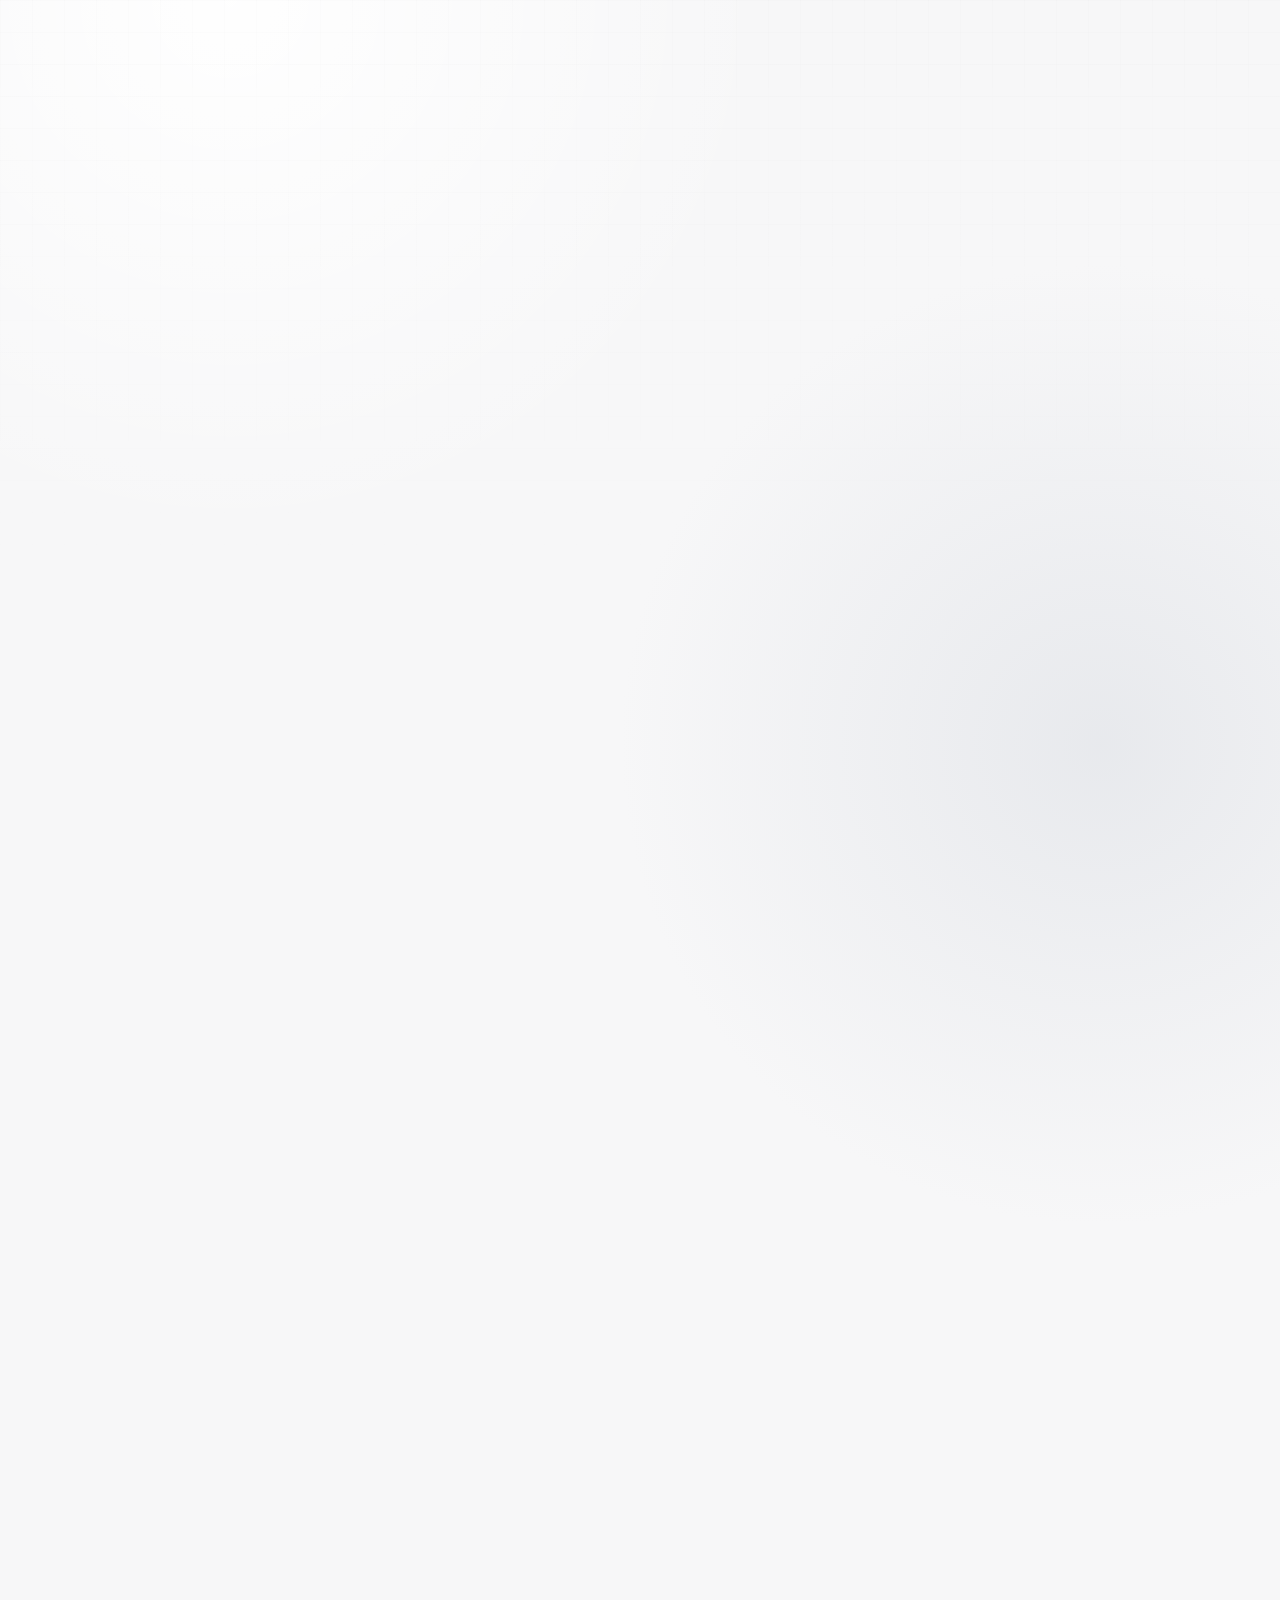
<file: index.html>
<!DOCTYPE html>
<html lang="ru">

<head>
  <meta charset="UTF-8" />
  <meta name="viewport" content="width=device-width, initial-scale=1.0" />
  <meta name="description"
    content="Портфолио Ахрора, Junior Frontend Developer из Ташкента. HTML, CSS, JavaScript, React и адаптивная верстка." />
  <meta name="keywords"
    content="Frontend Developer, Junior Frontend, портфолио, Ахрор, React, JavaScript, HTML, CSS, Tailwind CSS, Bootstrap, Ташкент" />
  <meta name="author" content="Ахрор" />
  <meta property="og:title" content="Ахрор - Frontend Developer" />
  <meta property="og:description"
    content="Создаю современные адаптивные сайты с использованием HTML, CSS, JavaScript и React." />
  <meta property="og:type" content="website" />
  <title>Ахрор - Frontend Developer</title>
  <link rel="icon" type="image/svg+xml" href="./favicon.png" />
  <link rel="shortcut icon" href="./favicon.png" />
  <link rel="apple-touch-icon" href="./favicon.png" />
  <link rel="preconnect" href="https://fonts.googleapis.com" />
  <link rel="preconnect" href="https://fonts.gstatic.com" crossorigin />
  <link
    href="https://fonts.googleapis.com/css2?family=Inter:wght@400;500;600;700;800&family=Manrope:wght@500;600;700;800&display=swap"
    rel="stylesheet" />
  <script>
    const storedTheme = localStorage.getItem("theme");
    if (storedTheme) document.documentElement.dataset.theme = storedTheme;
  </script>
  <link rel="stylesheet" href="styles.css" />
  <link rel="stylesheet" href="https://cdn.jsdelivr.net/npm/bootstrap-icons@1.11.3/font/bootstrap-icons.min.css">
</head>

<body class="is-loading">
  <div class="preloader" data-preloader aria-live="polite" aria-label="Загрузка сайта">
    <div class="preloader-card">
      <div class="preloader-logo" aria-hidden="true">
        <svg viewBox="0 0 48 48" focusable="false">
          <path d="M8 38 21 10h6l13 28h-7l-2.6-6H17.6L15 38H8Z" />
          <path d="M20.2 26h7.6L24 17.1 20.2 26Z" />
          <path
            d="M31 14h5.5c5.2 0 8 2.6 8 6.7 0 2.7-1.3 4.8-3.8 5.9L45 38h-6.8l-3.4-9.4H31V14Zm5.2 9.4c1.7 0 2.6-.9 2.6-2.4 0-1.6-.9-2.4-2.6-2.4H36v4.8h.2Z" />
        </svg>
      </div>
      <div class="preloader-copy">
        <strong>AHROR</strong>
        <span>Frontend Developer</span>
      </div>
      <div class="preloader-progress" aria-hidden="true">
        <span data-progress-fill></span>
      </div>
      <p class="preloader-percent" data-progress-text>0%</p>
      <div class="preloader-status">Loading Assets…</div>
    </div>
  </div>
  <header class="site-header" data-header>
    <a class="logo" href="#top" aria-label="Ахрор — на главную">
      <span class="logo-mark" aria-hidden="true">
        <svg viewBox="0 0 48 48" focusable="false">
          <path d="M8 38 21 10h6l13 28h-7l-2.6-6H17.6L15 38H8Z" />
          <path d="M20.2 26h7.6L24 17.1 20.2 26Z" />
          <path
            d="M31 14h5.5c5.2 0 8 2.6 8 6.7 0 2.7-1.3 4.8-3.8 5.9L45 38h-6.8l-3.4-9.4H31V14Zm5.2 9.4c1.7 0 2.6-.9 2.6-2.4 0-1.6-.9-2.4-2.6-2.4H36v4.8h.2Z" />
        </svg>
      </span>
      <span class="logo-text">AHROR</span>
    </a>
    <nav class="nav" aria-label="Основная навигация" data-nav>
      <a href="#about">Обо мне</a>
      <a href="#skills">Навыки</a>
      <a href="#projects">Проекты</a>
      <a href="#contacts">Контакты</a>
    </nav>
    <div class="header-actions">
      <button class="theme-toggle" type="button" data-theme-toggle aria-label="Включить тёмную тему"
        aria-pressed="false">
        <span class="theme-track" aria-hidden="true">
          <svg class="theme-icon icon-sun" viewBox="0 0 24 24" focusable="false">
            <circle cx="12" cy="12" r="4"></circle>
            <path
              d="M12 3v2.5M12 18.5V21M5.64 5.64l1.77 1.77M16.59 16.59l1.77 1.77M3 12h2.5M18.5 12H21M5.64 18.36l1.77-1.77M16.59 7.41l1.77-1.77">
            </path>
          </svg>
          <svg class="theme-icon icon-moon" viewBox="0 0 24 24" focusable="false">
            <path d="M21 12.8A8.5 8.5 0 1 1 11.2 3a6.6 6.6 0 0 0 9.8 9.8Z"></path>
          </svg>
          <span class="theme-thumb"></span>
        </span>
      </button>
      <button class="menu-toggle" type="button" data-menu-toggle aria-label="Открыть меню">
        <span></span>
        <span></span>
        <span></span>
      </button>
    </div>
  </header>

  <main id="top">
    <section class="hero section">
      <div class="hero-content reveal">
        <p class="eyebrow">Привет, я Ахрор 👋</p>
        <p class="availability"><span></span>Доступен для новых проектов</p>
        <h1>Frontend Developer</h1>
        <p class="hero-text">
          Frontend Developer из Ташкента. Создаю современные адаптивные сайты
          и веб-приложения.
        </p>
        <div class="hero-meta" aria-label="Ключевые направления">
          <span>Responsive UI</span>
          <span>Clean Code</span>
          <span>React Ready</span>
        </div>
        <div class="hero-actions">
          <a class="button button-primary" href="#projects">Посмотреть проекты <span>→</span></a>
          <a class="button button-secondary" href="#contacts">Связаться со мной</a>
        </div>
        <div class="hero-stats" aria-label="Краткая статистика">
          <article>
            <strong>1+</strong>
            <span>год обучения</span>
          </article>
          <article>
            <strong>10+</strong>
            <span>проектов</span>
          </article>
          <article>
            <strong>Frontend</strong>
            <span>HTML • CSS • JS</span>
          </article>
          <article>
            <strong>∞</strong>
            <span>развитие</span>
          </article>
        </div>
      </div>
      <div class="hero-media reveal">
        <img src="./assets/ahror-portrait.png" alt="Ахрор">
      </div>
    </section>

    <section class="section about" id="about" aria-labelledby="about-title">
      <div class="section-copy reveal">
        <p class="section-kicker">01 / Обо мне</p>
        <h2 id="about-title">Обо мне</h2>
        <p>
          Я начинающий Frontend-разработчик из Ташкента. Изучаю современные
          технологии веб-разработки и постоянно совершенствую свои навыки.
          Люблю создавать красивые, быстрые и удобные сайты.
        </p>
      </div>
      <div class="stats-grid reveal">
        <article class="stat-card">
          <strong>1+</strong>
          <span>год изучения Frontend</span>
        </article>
        <article class="stat-card">
          <strong>10+</strong>
          <span>учебных проектов</span>
        </article>
        <article class="stat-card">
          <strong>∞</strong>
          <span>постоянное обучение</span>
        </article>
        <article class="stat-card">
          <strong>100%</strong>
          <span>адаптивная верстка</span>
        </article>
      </div>
    </section>

    <section class="section skills" id="skills" aria-labelledby="skills-title">
      <div class="section-heading reveal">
        <p class="section-kicker">02 / Навыки</p>
        <h2 id="skills-title">Технологии и инструменты</h2>
        <p class="section-lead">
          Использую современные технологии для создания адаптивных, удобных и
          красивых веб-сайтов.
        </p>
      </div>
      <div class="skills-grid">
        <article class="skill-card reveal">
          <span class="skill-logo html" aria-hidden="true">
            <svg viewBox="0 0 128 128" focusable="false">
              <path fill="#e34f26" d="M19 3h90l-8 91-37 10-37-10L19 3Z" />
              <path fill="#ef652a" d="M64 11h37l-7 77-30 8V11Z" />
              <path fill="#fff" d="M35 30h29v11H47l1 11h16v11H38L35 30Zm4 39h11l1 9 13 4v11l-23-7-2-17Z" />
              <path fill="#fff" d="M64 52h15l1-11H64V30h28l-3 33H64V52Zm0 30 13-4 1-9h11l-2 17-23 7V82Z" />
            </svg>
          </span>
          <h3>HTML5</h3>
          <p>Создание структуры веб-страниц</p>
        </article>
        <article class="skill-card reveal">
          <span class="skill-logo css" aria-hidden="true">
            <svg viewBox="0 0 128 128" focusable="false">
              <path fill="#1572b6" d="M19 3h90l-8 91-37 10-37-10L19 3Z" />
              <path fill="#33a9dc" d="M64 11h37l-7 77-30 8V11Z" />
              <path fill="#fff" d="M35 30h29v11H47l1 11h16v11H38L35 30Zm4 39h11l1 9 13 4v11l-23-7-2-17Z" />
              <path fill="#fff" d="M64 52h15l1-11H64V30h28l-3 33H64V52Zm0 30 13-4 1-9h11l-2 17-23 7V82Z" />
            </svg>
          </span>
          <h3>CSS3</h3>
          <p>Стилизация интерфейсов</p>
        </article>
        <article class="skill-card reveal">
          <span class="skill-logo js" aria-hidden="true">
            <svg viewBox="0 0 128 128" focusable="false">
              <path fill="#f7df1e" d="M16 16h96v96H16V16Z" />
              <path fill="#111"
                d="M42 92c2 3 5 5 9 5 4 0 7-2 7-8V51h12v38c0 13-8 19-19 19-10 0-16-5-19-11l10-5Zm39-1c3 5 7 7 13 7 5 0 8-2 8-6 0-4-3-5-9-8l-3-1c-10-4-16-9-16-19 0-10 8-17 20-17 9 0 15 3 20 11l-9 6c-2-4-5-6-10-6-4 0-7 2-7 6 0 4 2 5 8 8l3 1c11 5 17 9 17 20 0 11-9 17-21 17-12 0-20-6-24-13l10-6Z" />
            </svg>
          </span>
          <h3>JavaScript</h3>
          <p>Интерактивность и логика</p>
        </article>
        <article class="skill-card reveal">
          <span class="skill-logo react" aria-hidden="true">
            <svg viewBox="0 0 128 128" focusable="false">
              <circle cx="64" cy="64" r="11" fill="#61dafb" />
              <g fill="none" stroke="#61dafb" stroke-width="6">
                <ellipse cx="64" cy="64" rx="52" ry="20" />
                <ellipse cx="64" cy="64" rx="52" ry="20" transform="rotate(60 64 64)" />
                <ellipse cx="64" cy="64" rx="52" ry="20" transform="rotate(120 64 64)" />
              </g>
            </svg>
          </span>
          <h3>React</h3>
          <p>Создание современных интерфейсов</p>
        </article>
        <article class="skill-card reveal">
          <span class="skill-logo tailwind" aria-hidden="true">
            <svg viewBox="0 0 128 128" focusable="false">
              <path fill="#38bdf8"
                d="M64 35c-15 0-24 8-28 24 6-8 13-11 22-8 5 1 9 5 13 9 7 7 15 14 31 14 15 0 24-8 28-24-6 8-13 11-22 8-5-1-9-5-13-9-7-7-15-14-31-14ZM36 67c-15 0-24 8-28 24 6-8 13-11 22-8 5 1 9 5 13 9 7 7 15 14 31 14 15 0 24-8 28-24-6 8-13 11-22 8-5-1-9-5-13-9-7-7-15-14-31-14Z" />
            </svg>
          </span>
          <h3>Tailwind CSS</h3>
          <p>Быстрая современная стилизация</p>
        </article>
        <article class="skill-card reveal">
          <span class="skill-logo bootstrap" aria-hidden="true">
            <svg viewBox="0 0 128 128" focusable="false">
              <path fill="#7952b3"
                d="M23 18h82c8 0 14 6 14 14v64c0 8-6 14-14 14H23c-8 0-14-6-14-14V32c0-8 6-14 14-14Z" />
              <path fill="#fff"
                d="M48 36h25c12 0 20 6 20 16 0 7-4 12-11 14 9 2 14 8 14 17 0 12-9 19-23 19H48V36Zm13 27h10c6 0 9-3 9-8s-3-8-9-8H61v16Zm0 28h12c6 0 10-3 10-9s-4-9-10-9H61v18Z" />
            </svg>
          </span>
          <h3>Bootstrap</h3>
          <p>Адаптивная верстка и готовые компоненты</p>
        </article>
      </div>
    </section>

    <section class="section projects" id="projects" aria-labelledby="projects-title">
      <div class="section-heading reveal">
        <p class="section-kicker">03 / Проекты</p>
        <h2 id="projects-title">Выбранные проекты</h2>
      </div>
      <div class="projects-grid">
        <article class="project-card project-featured reveal">
          <div class="project-shot project-image pro-cleaning-shot">
            <img src="assets/for project's/pro_cleaning.png" alt="Скриншот сайта Pro Cleaning" />
          </div>
          <div class="project-body">
            <h3>Pro Cleaning</h3>
            <p>Современный сайт клининговой компании, разработанный на React и Tailwind CSS. Проект включает адаптивную
              верстку, современный пользовательский интерфейс, плавные анимации и удобную навигацию для клиентов.</p>
            <div class="tags"><span>React</span><span>Tailwind CSS</span><span>JavaScript</span><span>Responsive
                Design</span></div>
            <div class="project-actions">
              <a href="https://proclean1n.netlify.app/" target="_blank" rel="noreferrer"
                aria-label="Открыть Demo Pro Cleaning в новой вкладке">Demo <span aria-hidden="true">↗</span></a>
              <a href="https://github.com/rruzmatov/Pro-Cleaning" target="_blank" rel="noreferrer"
                aria-label="Открыть GitHub Pro Cleaning в новой вкладке"><span aria-hidden="true">⌘</span> GitHub</a>
            </div>
          </div>
        </article>
        <article class="project-card project-featured reveal">
          <div class="project-shot project-image interno-shot">
            <img src="assets/interno-screenshot.png" alt="Скриншот сайта Interno" />
          </div>
          <div class="project-body">
            <h3>Interno</h3>
            <p>Современный адаптивный сайт для студии дизайна интерьеров с премиальным интерфейсом, плавными анимациями,
              продуманной структурой страниц и высоким уровнем пользовательского опыта.</p>
            <div class="tags"><span>HTML</span><span>CSS</span><span>JavaScript</span><span>Responsive Design</span>
            </div>
            <div class="project-actions">
              <a href="https://internolast.netlify.app/" target="_blank" rel="noreferrer"
                aria-label="Открыть Demo Interno в новой вкладке">Demo <span aria-hidden="true">↗</span></a>
              <a href="https://github.com/rruzmatov/interno" target="_blank" rel="noreferrer"
                aria-label="Открыть GitHub Interno в новой вкладке">
                <svg viewBox="0 0 24 24" aria-hidden="true" focusable="false">
                  <path
                    d="M12 2a10 10 0 0 0-3.16 19.49c.5.09.68-.22.68-.48v-1.7c-2.78.6-3.37-1.2-3.37-1.2-.45-1.16-1.1-1.47-1.1-1.47-.9-.62.07-.6.07-.6 1 .07 1.53 1.03 1.53 1.03.89 1.52 2.34 1.08 2.91.83.09-.64.35-1.08.63-1.33-2.22-.25-4.55-1.11-4.55-4.95 0-1.1.39-1.99 1.03-2.69-.1-.25-.45-1.27.1-2.65 0 0 .84-.27 2.75 1.03A9.57 9.57 0 0 1 12 6c.85 0 1.7.11 2.5.33 1.9-1.3 2.74-1.03 2.74-1.03.55 1.38.2 2.4.1 2.65.64.7 1.03 1.6 1.03 2.69 0 3.85-2.34 4.7-4.57 4.95.36.31.68.92.68 1.86V21c0 .26.18.58.69.48A10 10 0 0 0 12 2Z" />
                </svg>
                GitHub
              </a>
            </div>
          </div>
        </article>
        <article class="project-card reveal">
  <div class="project-shot project-image">
    <img src="assets/2rism.png" alt="Скриншот 2rism" />
  </div>
  <div class="project-body">
    <h3>2rism</h3>
    <p>
      Современный туристический сайт для поиска направлений, отелей и путешествий
      с адаптивным интерфейсом, продуманной структурой и премиальным дизайном.
    </p>
    <div class="tags">
      <span>HTML</span>
      <span>CSS</span>
      <span>JavaScript</span>
      <span>Responsive Design</span>
    </div>
    <div class="project-actions">
      <a href="https://2rissm.netlify.app/" target="_blank" rel="noreferrer">
        Demo <span>↗</span>
      </a>
      <a href="https://github.com/rruzmatov/2rism" target="_blank" rel="noreferrer">
        GitHub
      </a>
    </div>
  </div>
</article>
        <article class="project-card reveal">
          <div class="project-shot project-image js-mentor-shot">
            <img src="assets/js-mentor-academy.png" alt="Скриншот JS Mentor Academy" />
          </div>
          <div class="project-body">
            <h3>JS Mentor Academy</h3>
            <p>Интерактивная обучающая платформа по JavaScript с пошаговыми уроками, практическими заданиями, системой
              прогресса и уровнями сложности. Помогает изучать JavaScript от основ до уровня Junior Frontend Developer.
            </p>
            <div class="tags"><span>React</span><span>JavaScript</span><span>CSS</span><span>Responsive Design</span>
            </div>
            <div class="project-actions">
              <a href="https://js-mentor-academy.netlify.app" target="_blank" rel="noreferrer"
                aria-label="Открыть Demo JS Mentor Academy">Demo <span>↗</span></a>
              <a href="https://github.com/rruzmatov/js-mentor-academy" target="_blank" rel="noreferrer"
                aria-label="Открыть GitHub JS Mentor Academy">GitHub</a>
            </div>
          </div>
        </article>
        <article class="project-card reveal">
          <div class="project-shot project-image">
            <img src="assets/LogisStudy.png" alt="Скриншот LogiStudy" />
          </div>

          <div class="project-body">
            <h3>LogiStudy</h3>

            <p>
              Современная образовательная платформа для изучения логистики с нуля.
              Включает систему уровней, прогресс обучения, личный кабинет,
              интерактивные уроки и адаптивный интерфейс для комфортного обучения.
            </p>

            <div class="tags">
              <span>React</span>
              <span>TypeScript</span>
              <span>Supabase</span>
              <span>Responsive Design</span>
            </div>

            <div class="project-actions">
              <a href="https://logiststudy.netlify.app/" target="_blank" rel="noreferrer">
                Demo <span>↗</span>
              </a>
              <a href="https://github.com/rruzmatov/LogistStudy" target="_blank" rel="noreferrer">
                GitHub
              </a>
            </div>
          </div>
        </article>
        <article class="project-card reveal">
  <div class="project-shot project-image">
    <img src="assets/portfolio.png" alt="Скриншот портфолио" />
  </div>
  <div class="project-body">
    <h3>Personal Portfolio</h3>
    <p>
      Современное персональное портфолио Frontend Developer с адаптивным дизайном,
      тёмной и светлой темой, плавными анимациями, секцией проектов и контактами.
    </p>
    <div class="tags">
      <span>HTML</span>
      <span>CSS</span>
      <span>JavaScript</span>
      <span>Responsive Design</span>
    </div>
    <div class="project-actions">
      <a href="https://rruzmatovs-portfolio.netlify.app/" target="_blank" rel="noreferrer">
        Demo <span>↗</span>
      </a>
      <a href="https://github.com/rruzmatov/portfolio" target="_blank" rel="noreferrer">
        GitHub
      </a>
    </div>
  </div>
</article>
      </div>
    </section>

    <section class="section contacts" id="contacts" aria-labelledby="contacts-title">
      <div class="section-heading reveal">
        <p class="section-kicker">04 / Контакты</p>
        <h2 id="contacts-title">Связаться со мной</h2>
      </div>
      <div class="contact-grid reveal">
        <a href="https://t.me/rruzmatov" target="_blank" rel="noreferrer"><span style="font-size: 1.9rem;"><i
              class="bi bi-telegram"></i></span>Telegram</a>
        <a href="https://github.com/rruzmatov" target="_blank" rel="noreferrer"><span style="font-size: 1.9rem;"><i
              class="bi bi-github"></i></span>GitHub</a>
        <a href="mailto:ahrorbekruzmatov74@gmail.com"><span style="font-size: 1.9rem;"><i
              class="bi bi-envelope"></i></span>Gmail</a>
      </div>
    </section>
  </main>

  <footer class="footer">
    <a class="logo" href="#top" aria-label="Ахрор — на главную">
      <span class="logo-mark" aria-hidden="true">
        <svg viewBox="0 0 48 48" focusable="false">
          <path d="M8 38 21 10h6l13 28h-7l-2.6-6H17.6L15 38H8Z" />
          <path d="M20.2 26h7.6L24 17.1 20.2 26Z" />
          <path
            d="M31 14h5.5c5.2 0 8 2.6 8 6.7 0 2.7-1.3 4.8-3.8 5.9L45 38h-6.8l-3.4-9.4H31V14Zm5.2 9.4c1.7 0 2.6-.9 2.6-2.4 0-1.6-.9-2.4-2.6-2.4H36v4.8h.2Z" />
        </svg>
      </span>
      <span class="logo-text">AHROR</span>
    </a>
    <nav aria-label="Навигация в подвале">
      <a href="#about">Обо мне</a>
      <a href="#skills">Навыки</a>
      <a href="#projects">Проекты</a>
      <a href="#contacts">Контакты</a>
    </nav>
    <div class="footer-links">
      <a href="https://t.me/rruzmatov" target="_blank" rel="noreferrer">Telegram</a>
      <a href="https://github.com/rruzmatov" target="_blank" rel="noreferrer">GitHub</a>
      <a href="mailto:ahrorbekruzmatov74@gmail.com">ahrorbekruzmatov74@gmail.com</a>
    </div>
  </footer>

  <button class="back-to-top" type="button" data-back-to-top aria-label="Наверх">↑</button>
  <script src="script.js"></script>
</body>

</html>
</file>
<file: styles.css>
:root {
  --bg: #f7f7f8;
  --surface: #ffffff;
  --surface-strong: #f0f1f3;
  --surface-raised: #ffffff;
  --text: #111111;
  --muted: #666666;
  --muted-strong: #333333;
  --line: #e5e7eb;
  --line-strong: #d1d5db;
  --header-bg: rgba(255, 255, 255, 0.78);
  --header-bg-strong: rgba(255, 255, 255, 0.9);
  --header-border: rgba(229, 231, 235, 0.88);
  --header-border-strong: rgba(209, 213, 219, 0.92);
  --control-bg: #ffffff;
  --media-bg: #ffffff;
  --preview-bg: #f3f4f6;
  --preview-img-bg: #f8f8f8;
  --tag-glow: rgba(255, 255, 255, 0.72);
  --shadow: 0 10px 30px rgba(0, 0, 0, 0.06);
  --shadow-soft: 0 14px 38px rgba(0, 0, 0, 0.07);
  --shadow-premium: 0 24px 70px rgba(0, 0, 0, 0.1), 0 1px 0 rgba(255, 255, 255, 0.86) inset;
  --radius: 28px;
  --max-width: 1320px;
  --page-pad: clamp(18px, 4vw, 56px);
  --section-y: clamp(96px, 9vw, 168px);
  color-scheme: light;
}

[data-theme="dark"] {
  --bg: #080809;
  --surface: #121214;
  --surface-strong: #1a1a1e;
  --surface-raised: #101012;
  --text: #f7f7f8;
  --muted: #aaaab1;
  --muted-strong: #d8d8dc;
  --line: #28282d;
  --line-strong: #34343b;
  --header-bg: rgba(8, 8, 9, 0.72);
  --header-bg-strong: rgba(8, 8, 9, 0.86);
  --header-border: rgba(52, 52, 59, 0.84);
  --header-border-strong: rgba(64, 64, 72, 0.9);
  --control-bg: #151519;
  --media-bg: #111114;
  --preview-bg: #151519;
  --preview-img-bg: #0f0f12;
  --tag-glow: rgba(255, 255, 255, 0.08);
  --shadow: 0 30px 90px rgba(0, 0, 0, 0.42);
  --shadow-soft: 0 18px 56px rgba(0, 0, 0, 0.28);
  --shadow-premium: 0 34px 110px rgba(0, 0, 0, 0.48), 0 1px 0 rgba(255, 255, 255, 0.08) inset;
  color-scheme: dark;
}

* {
  box-sizing: border-box;
}

html {
  overflow-x: hidden;
  scroll-behavior: smooth;
}

body {
  position: relative;
  min-width: 0;
  margin: 0;
  overflow-x: hidden;
  background:
    radial-gradient(circle at 18% 0%, rgba(255, 255, 255, 0.95), transparent 34rem),
    radial-gradient(circle at 86% 12%, rgba(229, 231, 235, 0.85), transparent 30rem),
    var(--bg);
  color: var(--text);
  font-family: Inter, "SF Pro Display", -apple-system, BlinkMacSystemFont, "Segoe UI", sans-serif;
  line-height: 1.5;
  transition: background 260ms ease, color 260ms ease;
}

[data-theme="dark"] body {
  background:
    radial-gradient(circle at 18% 0%, rgba(255, 255, 255, 0.075), transparent 34rem),
    radial-gradient(circle at 88% 10%, rgba(255, 255, 255, 0.055), transparent 30rem),
    linear-gradient(180deg, #09090a 0%, #0d0d0f 48%, #080809 100%);
}

body::before {
  position: fixed;
  inset: 0;
  z-index: -1;
  pointer-events: none;
  opacity: 0.32;
  background-image:
    linear-gradient(rgba(127, 127, 127, 0.06) 1px, transparent 1px),
    linear-gradient(90deg, rgba(127, 127, 127, 0.045) 1px, transparent 1px);
  background-size: 32px 32px;
  mask-image: linear-gradient(to bottom, black, transparent 72%);
  content: "";
}

[data-theme="dark"] body::before {
  opacity: 0.18;
  background-image:
    radial-gradient(circle at 1px 1px, rgba(255, 255, 255, 0.16) 1px, transparent 0),
    linear-gradient(rgba(255, 255, 255, 0.035) 1px, transparent 1px);
  background-size: 18px 18px, 42px 42px;
}

body.menu-open {
  overflow: hidden;
}

body.is-loading {
  overflow: hidden;
}

body.is-loading .site-header,
body.is-loading main,
body.is-loading .footer,
body.is-loading .back-to-top {
  opacity: 0;
  visibility: hidden;
}

a {
  color: inherit;
  text-decoration: none;
}

img,
svg {
  display: block;
  max-width: 100%;
}

button,
a {
  -webkit-tap-highlight-color: transparent;
}

.preloader {
  position: fixed;
  inset: 0;
  z-index: 9999;
  display: grid;
  place-items: center;
  padding: 24px;
  background:
    radial-gradient(circle at 50% 22%, color-mix(in srgb, var(--surface-raised) 86%, transparent), transparent 34rem),
    var(--bg);
  color: var(--text);
  opacity: 1;
  visibility: visible;
  transition: opacity 650ms ease, visibility 650ms ease;
}

.preloader::before {
  position: absolute;
  inset: 0;
  background-image:
    radial-gradient(circle at 1px 1px, color-mix(in srgb, var(--text) 11%, transparent) 1px, transparent 0);
  background-size: 22px 22px;
  content: "";
  opacity: 0.2;
  pointer-events: none;
  mask-image: linear-gradient(to bottom, black, transparent 76%);
}

.preloader.is-hidden {
  opacity: 0;
  visibility: hidden;
  pointer-events: none;
}

.preloader-card {
  position: relative;
  z-index: 1;
  width: min(100%, 390px);
  padding: clamp(28px, 6vw, 42px);
  border: 1px solid var(--line);
  border-radius: 28px;
  background:
    linear-gradient(180deg, color-mix(in srgb, var(--surface-raised) 96%, transparent), color-mix(in srgb, var(--surface) 88%, transparent));
  box-shadow: var(--shadow-premium);
  text-align: center;
  backdrop-filter: blur(24px) saturate(1.2);
  animation: preloaderIn 720ms cubic-bezier(0.22, 1, 0.36, 1) both;
}

.preloader-logo {
  display: inline-grid;
  width: 86px;
  height: 86px;
  margin-bottom: 22px;
  place-items: center;
  border: 1px solid var(--line);
  border-radius: 24px;
  background: var(--surface-raised);
  color: var(--text);
  box-shadow: var(--shadow-soft);
}

.preloader-logo svg {
  width: 52px;
  height: 52px;
  fill: currentColor;
}

.preloader-copy {
  display: grid;
  gap: 5px;
  margin-bottom: 28px;
}

.preloader-copy strong {
  font-family: Manrope, Inter, sans-serif;
  font-size: 26px;
  font-weight: 800;
  letter-spacing: 0.08em;
}

.preloader-copy span {
  color: var(--muted);
  font-size: 15px;
  font-weight: 800;
}

.preloader-progress {
  height: 10px;
  overflow: hidden;
  border: 1px solid var(--line);
  border-radius: 999px;
  background: color-mix(in srgb, var(--surface-strong) 82%, var(--bg));
}

.preloader-progress span {
  display: block;
  width: 0%;
  height: 100%;
  border-radius: inherit;
  background: linear-gradient(90deg, var(--text), color-mix(in srgb, var(--text) 72%, var(--muted)));
  box-shadow: 0 0 18px color-mix(in srgb, var(--text) 18%, transparent);
  transition: width 120ms linear;
}

.preloader-percent {
  margin: 14px 0 18px;
  color: var(--muted-strong);
  font-family: Manrope, Inter, sans-serif;
  font-size: 14px;
  font-weight: 800;
}

.preloader-status {
  display: inline-flex;
  min-height: 42px;
  align-items: center;
  justify-content: center;
  padding: 0 18px;
  border: 1px solid var(--line);
  border-radius: 999px;
  background: var(--surface-raised);
  color: var(--muted-strong);
  font-size: 13px;
  font-weight: 900;
  box-shadow: var(--shadow-soft);
}

@media (min-width: 768px) {
  .preloader {
    padding: 48px;
  }

  .preloader-card {
    width: min(78vw, 720px);
    padding: clamp(54px, 7vw, 78px);
    border-radius: 36px;
  }

  .preloader-logo {
    width: 128px;
    height: 128px;
    margin-bottom: 34px;
    border-radius: 34px;
  }

  .preloader-logo svg {
    width: 80px;
    height: 80px;
  }

  .preloader-copy {
    gap: 8px;
    margin-bottom: 42px;
  }

  .preloader-copy strong {
    font-size: clamp(40px, 5vw, 56px);
  }

  .preloader-copy span {
    font-size: clamp(18px, 2vw, 24px);
  }

  .preloader-progress {
    height: 14px;
  }

  .preloader-percent {
    margin: 20px 0 24px;
    font-size: 20px;
  }

  .preloader-status {
    min-height: 52px;
    padding: 0 24px;
    font-size: 15px;
  }
}

@media (min-width: 1024px) {
  .preloader-card {
    width: min(86vw, 1040px);
    min-height: min(72vh, 720px);
    display: flex;
    flex-direction: column;
    align-items: center;
    justify-content: center;
    padding: clamp(72px, 8vw, 108px);
    border-radius: 44px;
  }

  .preloader-logo {
    width: 168px;
    height: 168px;
    margin-bottom: 42px;
    border-radius: 42px;
  }

  .preloader-logo svg {
    width: 108px;
    height: 108px;
  }

  .preloader-copy {
    margin-bottom: 52px;
  }

  .preloader-copy strong {
    font-size: clamp(58px, 5.6vw, 88px);
    letter-spacing: 0.1em;
  }

  .preloader-copy span {
    font-size: clamp(22px, 1.7vw, 30px);
  }

  .preloader-progress {
    width: min(100%, 760px);
    height: 16px;
  }

  .preloader-percent {
    font-size: 24px;
  }

  .preloader-status {
    min-height: 58px;
    padding: 0 30px;
    font-size: 16px;
  }
}

@keyframes preloaderIn {
  from {
    opacity: 0;
    transform: translateY(18px) scale(0.98);
  }

  to {
    opacity: 1;
    transform: translateY(0) scale(1);
  }
}

.error-page {
  min-height: 100vh;
  overflow-x: hidden;
  background:
    radial-gradient(circle at 50% 18%, rgba(255, 255, 255, 0.98), transparent 34rem),
    radial-gradient(circle at 18% 8%, rgba(229, 231, 235, 0.68), transparent 30rem),
    radial-gradient(circle at 86% 72%, rgba(243, 244, 246, 0.94), transparent 30rem),
    #ffffff;
}

.error-page::before {
  opacity: 0.28;
  background-image:
    linear-gradient(rgba(17, 17, 17, 0.055) 1px, transparent 1px),
    linear-gradient(90deg, rgba(17, 17, 17, 0.04) 1px, transparent 1px);
  background-size: 32px 32px;
  mask-image: radial-gradient(circle at center, black, transparent 78%);
}

.error-shell {
  position: relative;
  display: flex;
  min-height: 100vh;
  align-items: center;
  justify-content: center;
  padding: clamp(22px, 4vw, 48px);
  color: #111111;
}

.error-card {
  position: relative;
  z-index: 1;
  width: min(100%, 720px);
  padding: clamp(30px, 4vw, 42px);
  overflow: hidden;
  border: 1px solid rgba(229, 231, 235, 0.9);
  border-radius: 32px;
  background:
    linear-gradient(180deg, rgba(255, 255, 255, 0.96), rgba(250, 250, 251, 0.88));
  box-shadow:
    0 36px 110px rgba(0, 0, 0, 0.1),
    0 1px 0 rgba(255, 255, 255, 0.92) inset;
  text-align: center;
  backdrop-filter: blur(24px) saturate(1.18);
  animation: errorCardIn 760ms cubic-bezier(0.22, 1, 0.36, 1) both;
}

.error-card::before {
  position: absolute;
  inset: 0;
  background:
    radial-gradient(circle at 50% 0%, rgba(255, 255, 255, 0.95), transparent 34%),
    linear-gradient(135deg, rgba(17, 17, 17, 0.045), transparent 32%, rgba(17, 17, 17, 0.035));
  content: "";
  pointer-events: none;
}

.error-card > * {
  position: relative;
  z-index: 1;
}

.error-brand-logo {
  display: inline-grid;
  width: clamp(72px, 8vw, 88px);
  height: clamp(72px, 8vw, 88px);
  margin-bottom: clamp(16px, 2vw, 20px);
  place-items: center;
  border: 1px solid rgba(229, 231, 235, 0.95);
  border-radius: clamp(20px, 2vw, 26px);
  background: #ffffff;
  color: #111111;
  box-shadow: 0 18px 46px rgba(0, 0, 0, 0.08);
}

.error-brand-logo svg {
  width: 62%;
  height: 62%;
  fill: currentColor;
}

.error-brand-copy {
  display: grid;
  gap: 4px;
  margin-bottom: clamp(20px, 3vw, 26px);
}

.error-brand-copy strong {
  font-family: Manrope, Inter, sans-serif;
  font-size: clamp(25px, 3.4vw, 36px);
  font-weight: 800;
  letter-spacing: 0.1em;
}

.error-brand-copy span {
  color: #666666;
  font-size: clamp(14px, 1.4vw, 17px);
  font-weight: 800;
}

.error-card h1 {
  margin: 0;
  color: #111111;
  font-family: Manrope, Inter, sans-serif;
  font-size: clamp(78px, 11vw, 118px);
  font-weight: 900;
  line-height: 0.9;
  letter-spacing: 0;
  animation: errorCodeIn 900ms 140ms cubic-bezier(0.22, 1, 0.36, 1) both;
}

.error-kicker {
  margin: clamp(16px, 2.4vw, 20px) 0 0;
  color: #111111;
  font-family: Manrope, Inter, sans-serif;
  font-size: clamp(23px, 2.5vw, 30px);
  font-weight: 800;
  line-height: 1.08;
  text-wrap: balance;
}

.error-description {
  width: min(100%, 540px);
  margin: 12px auto 0;
  color: #666666;
  font-size: clamp(15px, 1.5vw, 17px);
  font-weight: 600;
  line-height: 1.65;
  text-wrap: balance;
}

.error-button {
  display: inline-flex;
  min-height: 52px;
  align-items: center;
  justify-content: center;
  margin-top: clamp(22px, 3vw, 26px);
  padding: 0 26px;
  border: 1px solid #111111;
  border-radius: 999px;
  background: #111111;
  color: #ffffff;
  font-size: 15px;
  font-weight: 900;
  box-shadow: 0 18px 42px rgba(0, 0, 0, 0.16);
  transition: transform 300ms ease, box-shadow 300ms ease, background 300ms ease;
}

.error-button:hover {
  background: #000000;
  box-shadow: 0 24px 60px rgba(0, 0, 0, 0.2);
  transform: translateY(-3px) scale(1.02);
}

.error-footer {
  position: absolute;
  bottom: clamp(18px, 3vw, 34px);
  left: 50%;
  z-index: 1;
  margin: 0;
  color: #666666;
  font-size: clamp(12px, 1.3vw, 14px);
  font-weight: 800;
  letter-spacing: 0.04em;
  transform: translateX(-50%);
}

@keyframes errorCardIn {
  from {
    opacity: 0;
    transform: translateY(22px) scale(0.975);
  }

  to {
    opacity: 1;
    transform: translateY(0) scale(1);
  }
}

@keyframes errorCodeIn {
  from {
    opacity: 0;
    transform: translateY(16px) scale(0.94);
  }

  to {
    opacity: 1;
    transform: translateY(0) scale(1);
  }
}

@media (max-width: 767px) {
  .error-shell {
    min-height: 100svh;
    padding: 22px;
  }

  .error-card {
    padding: 34px 22px 36px;
    border-radius: 28px;
  }

  .error-button {
    width: 100%;
  }
}

@media (max-width: 374px) {
  .error-shell {
    padding: 14px;
  }

  .error-card {
    padding: 28px 18px 30px;
  }
}

.site-header {
  position: fixed;
  top: 18px;
  left: 50%;
  z-index: 20;
  display: grid;
  width: min(calc(100% - 32px), var(--max-width));
  min-width: 0;
  height: 72px;
  grid-template-columns: auto 1fr auto;
  align-items: center;
  gap: 18px;
  padding: 0 14px 0 20px;
  border: 1px solid var(--header-border);
  border-bottom-color: var(--header-border-strong);
  border-radius: 999px;
  background: var(--header-bg);
  box-shadow: 0 10px 30px rgba(0, 0, 0, 0.06);
  backdrop-filter: blur(20px) saturate(1.25);
  transform: translateX(-50%);
  transition: height 240ms ease, box-shadow 240ms ease, border-color 240ms ease, background 240ms ease, transform 520ms cubic-bezier(0.22, 1, 0.36, 1);
}

.site-header.is-scrolled {
  height: 64px;
  border-color: color-mix(in srgb, var(--text) 16%, var(--line));
  background: var(--header-bg-strong);
  box-shadow: 0 14px 38px rgba(0, 0, 0, 0.08);
}

[data-theme="dark"] .site-header.is-scrolled {
  box-shadow: 0 18px 58px rgba(0, 0, 0, 0.34);
}

.logo {
  display: inline-flex;
  flex: 0 0 auto;
  align-items: center;
  gap: 10px;
  color: var(--text);
  font-family: Manrope, Inter, sans-serif;
  font-weight: 900;
  letter-spacing: 0;
}

.logo-mark {
  display: inline-grid;
  width: 44px;
  height: 44px;
  place-items: center;
  color: var(--text);
  line-height: 1;
}

.logo-mark svg {
  width: 34px;
  height: 34px;
  fill: currentColor;
}

.logo-text {
  font-size: 15px;
  letter-spacing: 0.08em;
}

.nav {
  display: flex;
  min-width: 0;
  align-items: center;
  justify-content: center;
  gap: clamp(12px, 2vw, 30px);
}

.nav a,
.footer a {
  color: var(--muted);
  font-size: 14px;
  font-weight: 700;
  white-space: nowrap;
  transition: color 180ms ease, background 180ms ease, transform 180ms ease;
}

.nav a {
  padding: 10px 12px;
  border-radius: 999px;
}

.nav a:hover {
  background: var(--surface);
  color: var(--text);
  transform: translateY(-1px);
}

.footer a:hover {
  color: var(--text);
}

.header-actions {
  display: flex;
  align-items: center;
  gap: 10px;
}

.theme-toggle,
.menu-toggle,
.back-to-top {
  border: 1px solid var(--line);
  background: var(--surface);
  color: var(--text);
  cursor: pointer;
  transition: transform 180ms ease, background 180ms ease, border-color 180ms ease, box-shadow 180ms ease;
}

.theme-toggle {
  position: relative;
  width: 92px;
  height: 48px;
  flex: 0 0 auto;
  padding: 0;
  overflow: hidden;
  border-radius: 999px;
  background: transparent;
  box-shadow: inset 0 1px 0 rgba(255, 255, 255, 0.7), 0 14px 38px rgba(20, 20, 22, 0.1);
}

.theme-toggle:hover {
  border-color: color-mix(in srgb, var(--text) 24%, var(--line));
  box-shadow: 0 16px 46px rgba(20, 20, 22, 0.14), 0 0 0 5px color-mix(in srgb, var(--text) 5%, transparent);
  transform: translateY(-1px) scale(1.03);
}

[data-theme="dark"] .theme-toggle:hover {
  box-shadow: 0 16px 46px rgba(0, 0, 0, 0.38), 0 0 0 5px rgba(255, 213, 74, 0.08);
}

.theme-track {
  position: absolute;
  inset: 0;
  display: flex;
  align-items: center;
  justify-content: space-between;
  padding: 0 12px;
  border-radius: inherit;
  background: linear-gradient(180deg, #f8f8f9, #e9e9ec);
  transition: background 260ms ease;
}

[data-theme="dark"] .theme-track {
  background: linear-gradient(180deg, #26262b, #111114);
}

.theme-thumb {
  position: absolute;
  top: 6px;
  left: 6px;
  z-index: 1;
  display: grid;
  width: 36px;
  height: 36px;
  place-items: center;
  border-radius: 50%;
  background: var(--control-bg);
  box-shadow: 0 9px 24px rgba(20, 20, 22, 0.2), inset 0 1px 0 rgba(255, 255, 255, 0.95);
  transition: all 0.35s ease;
}

[data-theme="dark"] .theme-thumb {
  transform: translateX(44px);
  background: #2a2a30;
  box-shadow: 0 9px 26px rgba(0, 0, 0, 0.5), inset 0 1px 0 rgba(255, 255, 255, 0.12);
}

.theme-icon {
  position: relative;
  z-index: 2;
  width: 20px;
  height: 20px;
  flex: 0 0 20px;
  overflow: visible;
  stroke-width: 2;
  stroke-linecap: round;
  stroke-linejoin: round;
  fill: none;
  transition: opacity 220ms ease, color 220ms ease, filter 220ms ease, transform 260ms ease;
}

.icon-sun {
  color: #ffd54a;
  opacity: 1;
  stroke: currentColor;
  filter: drop-shadow(0 0 7px rgba(255, 213, 74, 0.58));
}

.icon-moon {
  color: #ffffff;
  opacity: 0.5;
  fill: currentColor;
  stroke: none;
  filter: drop-shadow(0 1px 2px rgba(20, 20, 22, 0.36));
}

[data-theme="dark"] .icon-sun {
  color: #ffd54a;
  opacity: 0.5;
  filter: drop-shadow(0 0 7px rgba(255, 213, 74, 0.46));
}

[data-theme="dark"] .icon-moon {
  color: #f8fafc;
  opacity: 1;
  filter: drop-shadow(0 0 7px rgba(255, 255, 255, 0.28));
}

.menu-toggle {
  display: none;
  position: relative;
  width: 56px;
  height: 56px;
  flex-shrink: 0;
  border-radius: 50%;
  border: 1px solid var(--line);
  background: var(--media-bg);
  box-shadow: 0 10px 24px rgba(0, 0, 0, 0.06);
  padding: 0;
}

.menu-toggle span {
  position: absolute;
  width: 24px;
  height: 3px;
  border-radius: 999px;
  background: currentColor;
  transition: transform 0.25s ease, opacity 0.25s ease;
}

.menu-toggle span:nth-child(1) {
  transform: translateY(-8px);
}

.menu-toggle span:nth-child(2) {
  transform: translateY(0);
}

.menu-toggle span:nth-child(3) {
  transform: translateY(8px);
}

.menu-toggle.is-active span:nth-child(1) {
  transform: rotate(45deg) translateY(0);
}

.menu-toggle.is-active span:nth-child(2) {
  opacity: 0;
}

.menu-toggle.is-active span:nth-child(3) {
  transform: rotate(-45deg) translateY(0);
}

.menu-toggle.is-active {
  color: var(--text);
}

.section {
  width: min(calc(100% - var(--page-pad) * 2), var(--max-width));
  min-width: 0;
  margin: 0 auto;
  padding: var(--section-y) 0;
}

.hero {
  display: grid;
  min-height: 100svh;
  align-items: center;
  grid-template-columns: minmax(0, 1.08fr) minmax(300px, 0.72fr);
  gap: clamp(44px, 5.5vw, 86px);
  padding-top: 140px;
  padding-bottom: clamp(76px, 8vw, 132px);
}

.hero-content {
  min-width: 0;
}

.eyebrow,
.section-kicker {
  margin: 0 0 18px;
  color: var(--muted);
  font-size: 14px;
  font-weight: 800;
  letter-spacing: 0;
  text-transform: uppercase;
}

.eyebrow {
  display: inline-flex;
  align-items: center;
  gap: 8px;
  padding: 9px 13px;
  border: 1px solid var(--line);
  border-radius: 999px;
  background: color-mix(in srgb, var(--surface) 82%, transparent);
  text-transform: none;
}

.availability {
  display: inline-flex;
  align-items: center;
  gap: 9px;
  margin: 0 0 18px 10px;
  color: var(--muted-strong);
  font-size: 14px;
  font-weight: 800;
}

.availability span {
  width: 9px;
  height: 9px;
  border-radius: 50%;
  background: #20c463;
  box-shadow: 0 0 0 6px rgba(32, 196, 99, 0.12);
}

h1,
h2,
h3,
p {
  margin-top: 0;
  overflow-wrap: anywhere;
}

h1,
h2 {
  font-family: Manrope, Inter, sans-serif;
  letter-spacing: 0;
  line-height: 0.96;
}

h1 {
  max-width: 780px;
  margin-bottom: 30px;
  font-size: clamp(56px, 8vw, 120px);
  font-weight: 800;
  letter-spacing: -0.02em;
}

h2 {
  max-width: 860px;
  margin-bottom: 24px;
  font-size: clamp(44px, 5.4vw, 88px);
  font-weight: 800;
}

h3 {
  margin-bottom: 12px;
  font-size: clamp(22px, 2vw, 30px);
  line-height: 1.12;
}

.hero-text,
.section-copy p,
.cta-card p {
  max-width: 660px;
  color: var(--muted);
  font-size: clamp(18px, 1.6vw, 23px);
}

.hero-meta {
  display: flex;
  flex-wrap: wrap;
  gap: 10px;
  margin-top: 28px;
}

.hero-meta span {
  padding: 10px 13px;
  border: 1px solid var(--line);
  border-radius: 999px;
  background: var(--surface-raised);
  color: var(--muted-strong);
  font-size: 13px;
  font-weight: 800;
  box-shadow: 0 10px 28px rgba(20, 20, 22, 0.05);
}

.hero-actions {
  display: flex;
  flex-wrap: wrap;
  gap: 12px;
  margin-top: 38px;
}

.hero-stats {
  display: grid;
  max-width: 760px;
  margin-top: 34px;
  grid-template-columns: repeat(4, minmax(0, 1fr));
  align-items: stretch;
  gap: 12px;
}

.hero-stats article {
  display: flex;
  min-width: 0;
  min-height: 116px;
  flex-direction: column;
  justify-content: center;
  padding: 20px 18px;
  border: 1px solid var(--line);
  border-radius: 24px;
  background: linear-gradient(180deg, rgba(255, 255, 255, 0.96), rgba(255, 255, 255, 0.84));
  box-shadow: 0 14px 40px rgba(0, 0, 0, 0.07), inset 0 1px 0 rgba(255, 255, 255, 0.92);
  backdrop-filter: blur(20px);
  overflow: visible;
}

[data-theme="dark"] .hero-stats article {
  background: linear-gradient(180deg, color-mix(in srgb, var(--surface-raised) 92%, transparent), color-mix(in srgb, var(--surface) 88%, transparent));
}

.hero-stats strong,
.hero-stats span {
  display: block;
}

.hero-stats strong {
  margin-bottom: 8px;
  font-family: Manrope, Inter, sans-serif;
  font-size: clamp(20px, 2vw, 32px);
  line-height: 1.02;
  overflow-wrap: normal;
  word-break: normal;
  white-space: nowrap;
  text-wrap: balance;
}

.hero-stats span {
  color: var(--muted);
  font-size: 13px;
  font-weight: 800;
  line-height: 1.25;
  overflow-wrap: normal;
  word-break: normal;
  white-space: nowrap;
  text-wrap: balance;
}

.button {
  display: inline-flex;
  min-height: 58px;
  align-items: center;
  justify-content: center;
  gap: 10px;
  position: relative;
  overflow: hidden;
  padding: 0 26px;
  border-radius: 999px;
  font-weight: 800;
  white-space: nowrap;
  transition: transform 200ms ease, box-shadow 200ms ease, background 200ms ease, border-color 200ms ease;
}

.button:hover {
  transform: translateY(-3px);
}

.button::before {
  position: absolute;
  inset: 1px;
  border-radius: inherit;
  background: linear-gradient(180deg, rgba(255, 255, 255, 0.18), transparent 60%);
  content: "";
  opacity: 0.75;
  pointer-events: none;
}

.button > * {
  z-index: 1;
}

.button-primary {
  background: var(--text);
  color: var(--bg);
  box-shadow: 0 16px 38px rgba(0, 0, 0, 0.14);
}

.button-primary:hover {
  box-shadow: 0 24px 64px color-mix(in srgb, var(--text) 22%, transparent);
}

.button-secondary {
  border: 1px solid var(--line);
  background: var(--surface-raised);
  box-shadow: var(--shadow-soft);
}

.hero-media {
  position: relative;
  overflow: hidden;
  border: 1px solid var(--line);
  width: min(100%, 480px);
  justify-self: end;
  border-radius: var(--radius);
  background: var(--media-bg);
  box-shadow: var(--shadow);
  aspect-ratio: 0.84;
  isolation: isolate;
}

.hero-media::after {
  z-index: 2;
  position: absolute;
  inset: 0;
  content: "";
  background: linear-gradient(180deg, transparent 58%, rgba(0, 0, 0, 0.14));
  pointer-events: none;
}

.hero-media img {
  position: relative;
  z-index: 1;
  display: block;
  width: 100%;
  height: 100%;
  object-fit: cover;
  opacity: 1;
  visibility: visible;
}

.about {
  display: grid;
  align-items: center;
  grid-template-columns: minmax(0, 0.92fr) minmax(0, 1.08fr);
  gap: clamp(40px, 6vw, 82px);
}

.stats-grid,
.skills-grid,
.projects-grid,
.contact-grid {
  display: grid;
  gap: 18px;
  min-width: 0;
}

.stats-grid {
  grid-template-columns: repeat(2, minmax(0, 1fr));
}

.stat-card,
.skill-card,
.project-card,
.cta-card,
.contact-grid a {
  border: 1px solid var(--line);
  border-radius: var(--radius);
  background: linear-gradient(180deg, var(--surface-raised), var(--surface));
  box-shadow: var(--shadow-soft);
  transition: transform 240ms ease, border-color 240ms ease, box-shadow 240ms ease, background 240ms ease;
}

.stat-card:hover,
.skill-card:hover,
.project-card:hover,
.contact-grid a:hover {
  border-color: color-mix(in srgb, var(--text) 24%, var(--line));
  box-shadow: var(--shadow);
  transform: translateY(-7px) scale(1.03);
}

.stat-card {
  min-height: clamp(164px, 14vw, 210px);
  padding: clamp(24px, 3vw, 34px);
}

.stat-card strong {
  display: block;
  margin-bottom: 18px;
  font-family: Manrope, Inter, sans-serif;
  font-size: clamp(42px, 4.2vw, 62px);
  line-height: 1;
}

.stat-card span {
  color: var(--muted);
  font-size: 16px;
  font-weight: 700;
}

.section-heading {
  display: flex;
  max-width: 960px;
  margin-bottom: clamp(42px, 5vw, 68px);
  flex-direction: column;
}

.section-lead {
  max-width: 720px;
  margin: 0;
  color: var(--muted);
  font-size: clamp(17px, 1.5vw, 21px);
}

.skills-grid {
  grid-template-columns: repeat(3, minmax(0, 1fr));
  align-items: stretch;
  gap: 24px;
}

.skill-card {
  position: relative;
  display: flex;
  min-height: 286px;
  align-items: center;
  flex-direction: column;
  justify-content: center;
  padding: clamp(30px, 3.2vw, 44px);
  text-align: center;
  overflow: hidden;
  background:
    radial-gradient(circle at 50% -20%, rgba(255, 255, 255, 0.95), transparent 48%),
    linear-gradient(180deg, rgba(255, 255, 255, 0.98), rgba(255, 255, 255, 0.86));
  box-shadow: 0 18px 54px rgba(0, 0, 0, 0.075), inset 0 1px 0 rgba(255, 255, 255, 0.94);
  backdrop-filter: blur(20px);
  transition: transform 0.3s ease, border-color 0.3s ease, box-shadow 0.3s ease, background 0.3s ease;
}

.skill-card::before {
  position: absolute;
  inset: 0;
  border-radius: inherit;
  background: radial-gradient(circle at 50% 0%, color-mix(in srgb, var(--text) 8%, transparent), transparent 48%);
  content: "";
  opacity: 0;
  pointer-events: none;
  transition: opacity 0.3s ease;
}

.skill-card:hover {
  box-shadow: 0 28px 80px rgba(0, 0, 0, 0.11), 0 0 0 1px color-mix(in srgb, var(--text) 5%, transparent);
  transform: translateY(-8px) scale(1.03);
}

.skill-card:hover::before {
  opacity: 1;
}

[data-theme="dark"] .skill-card {
  background:
    radial-gradient(circle at 50% -20%, rgba(255, 255, 255, 0.08), transparent 50%),
    linear-gradient(180deg, color-mix(in srgb, var(--surface-raised) 94%, transparent), color-mix(in srgb, var(--surface) 84%, transparent));
  box-shadow: 0 18px 54px rgba(0, 0, 0, 0.3), inset 0 1px 0 rgba(255, 255, 255, 0.08);
}

.skill-logo {
  display: inline-grid;
  width: 104px;
  height: 104px;
  margin-bottom: 28px;
  place-items: center;
  border: 1px solid var(--line);
  border-radius: 26px;
  background:
    linear-gradient(180deg, var(--surface-raised), color-mix(in srgb, var(--surface) 88%, var(--bg)));
  box-shadow: 0 14px 34px rgba(0, 0, 0, 0.08), inset 0 1px 0 rgba(255, 255, 255, 0.9);
  transition: transform 0.3s ease, box-shadow 0.3s ease;
}

.skill-card:hover .skill-logo {
  transform: translateY(-2px) scale(1.08);
  box-shadow: 0 22px 54px rgba(0, 0, 0, 0.12), 0 0 34px color-mix(in srgb, var(--text) 8%, transparent);
}

.skill-logo svg {
  width: 64px;
  height: 64px;
  transform: scale(var(--icon-scale, 1));
  transform-origin: center;
}

.skill-logo.react {
  --icon-scale: 1.08;
}

.skill-logo.tailwind {
  --icon-scale: 1.16;
}

.skill-logo.bootstrap {
  --icon-scale: 1.13;
}

[data-theme="dark"] .skill-logo {
  background:
    linear-gradient(180deg, color-mix(in srgb, var(--surface-raised) 96%, transparent), color-mix(in srgb, var(--surface) 88%, transparent));
  box-shadow: 0 16px 40px rgba(0, 0, 0, 0.3), inset 0 1px 0 rgba(255, 255, 255, 0.08);
}

.skill-card h3 {
  margin: 0 0 10px;
  font-size: clamp(23px, 2vw, 30px);
  line-height: 1.1;
}

.skill-card p {
  max-width: 300px;
  margin: 0;
  color: var(--muted);
  font-size: 15.5px;
  font-weight: 700;
  line-height: 1.45;
}

.projects-grid {
  grid-template-columns: repeat(2, minmax(0, 1fr));
  align-items: stretch;
  gap: 28px;
}

.project-card {
  position: relative;
  display: flex;
  min-width: 0;
  min-height: 760px;
  flex-direction: column;
  overflow: hidden;
  border-radius: var(--radius);
  box-shadow: 0 22px 70px rgba(0, 0, 0, 0.08), inset 0 1px 0 rgba(255, 255, 255, 0.86);
  transition: transform 0.3s ease, box-shadow 0.3s ease, border-color 0.3s ease;
}

.project-card::after {
  position: absolute;
  inset: 0;
  border-radius: inherit;
  background: radial-gradient(circle at var(--mx, 50%) var(--my, 0%), color-mix(in srgb, var(--text) 10%, transparent), transparent 34%);
  content: "";
  opacity: 0;
  pointer-events: none;
  transition: opacity 220ms ease;
}

.project-card:hover::after {
  opacity: 1;
}

.project-card:hover {
  box-shadow: 0 32px 96px rgba(0, 0, 0, 0.14), 0 0 0 1px color-mix(in srgb, var(--text) 6%, transparent);
  transform: translateY(-8px);
}

[data-theme="dark"] .project-card {
  box-shadow: 0 24px 80px rgba(0, 0, 0, 0.36), inset 0 1px 0 rgba(255, 255, 255, 0.07);
}

[data-theme="dark"] .project-card:hover {
  box-shadow: 0 34px 110px rgba(0, 0, 0, 0.5), 0 0 0 1px rgba(255, 255, 255, 0.08);
}

.project-shot {
  position: relative;
  display: grid;
  min-height: 360px;
  padding: clamp(22px, 3vw, 34px);
  align-content: end;
  gap: 14px;
  overflow: hidden;
  background:
    linear-gradient(145deg, rgba(255, 255, 255, 0.74), rgba(255, 255, 255, 0.08)),
    var(--surface-strong);
}

.project-shot::before {
  position: absolute;
  top: 28px;
  left: 28px;
  width: 88px;
  height: 10px;
  border-radius: 999px;
  background: color-mix(in srgb, var(--text) 12%, transparent);
  content: "";
}

.project-shot::after {
  position: absolute;
  right: -40px;
  bottom: -48px;
  width: 190px;
  height: 190px;
  border: 1px solid color-mix(in srgb, var(--text) 10%, transparent);
  border-radius: 50%;
  content: "";
}

[data-theme="dark"] .project-shot {
  background:
    linear-gradient(145deg, rgba(255, 255, 255, 0.08), rgba(255, 255, 255, 0.02)),
    var(--surface-strong);
}

.project-shot span {
  position: relative;
  z-index: 1;
  display: block;
  border-radius: 18px;
  background: color-mix(in srgb, var(--bg) 76%, var(--text));
  box-shadow: 0 16px 42px rgba(20, 20, 22, 0.08);
}

.project-shot span:nth-child(1) {
  width: 62%;
  height: 28px;
}

.project-shot span:nth-child(2) {
  width: 88%;
  height: clamp(104px, 11vw, 154px);
}

.project-shot span:nth-child(3) {
  width: 44%;
  height: 46px;
}

.project-image {
  min-height: auto;
  height: auto;
  padding: 0;
  overflow: hidden;
  background: var(--preview-bg);
}

.project-image::before,
.project-image::after {
  display: none;
}

.project-image img {
  display: block;
  width: 100%;
  height: auto;
  min-height: 0;
  object-fit: contain;
  object-position: center top;
  background: var(--preview-img-bg);
  overflow: hidden;
  transition: transform 0.3s ease;
}

.project-card:hover .project-image img {
  transform: scale(1.025);
}

.project-shot.ecommerce {
  background-color: #f2f2f3;
}

.project-shot.portfolio {
  background-color: #eceef0;
}

.project-shot.weather {
  background-color: #eef1f4;
}

.project-shot.quiz {
  background-color: #f4f4f5;
}

.project-shot.landing {
  background-color: #efefef;
}

.project-wide {
  grid-column: auto;
  display: flex;
}

[data-theme="dark"] .project-shot.ecommerce,
[data-theme="dark"] .project-shot.portfolio,
[data-theme="dark"] .project-shot.weather,
[data-theme="dark"] .project-shot.quiz,
[data-theme="dark"] .project-shot.landing {
  background-color: #18181c;
}

.project-body {
  display: flex;
  min-width: 0;
  min-height: 330px;
  flex: 1;
  flex-direction: column;
  padding: clamp(28px, 3vw, 38px);
}

.project-body p {
  max-width: 620px;
  color: var(--muted);
  font-size: 17px;
  line-height: 1.7;
}

.tags,
.project-actions {
  display: flex;
  flex-wrap: wrap;
  gap: 9px;
}

.tags {
  margin: 26px 0 30px;
}

.tags span {
  padding: 9px 13px;
  border: 1px solid var(--line);
  border-radius: 999px;
  background: color-mix(in srgb, var(--surface-raised) 92%, transparent);
  color: var(--muted-strong);
  font-size: 13px;
  font-weight: 800;
  box-shadow: inset 0 1px 0 var(--tag-glow);
}

.project-actions {
  margin-top: auto;
}

.project-actions a {
  display: inline-flex;
  min-height: 48px;
  align-items: center;
  justify-content: center;
  gap: 7px;
  padding: 0 19px;
  border: 1px solid var(--line);
  border-radius: 999px;
  font-size: 14px;
  font-weight: 800;
  transition: transform 0.3s ease, background 0.3s ease, border-color 0.3s ease, box-shadow 0.3s ease;
}

.project-actions svg {
  width: 17px;
  height: 17px;
  fill: currentColor;
}

.project-actions a:hover {
  border-color: color-mix(in srgb, var(--text) 20%, var(--line));
  box-shadow: 0 12px 32px rgba(0, 0, 0, 0.09);
  transform: translateY(-2px);
}

.project-actions a:first-child {
  background: var(--text);
  color: var(--bg);
}

.cta-card {
  position: relative;
  overflow: hidden;
  padding: clamp(40px, 6vw, 84px);
  background:
    linear-gradient(135deg, color-mix(in srgb, var(--surface-raised) 92%, var(--bg)), var(--surface));
}

.cta-card::after {
  position: absolute;
  right: -90px;
  bottom: -120px;
  width: 340px;
  height: 340px;
  border: 1px solid color-mix(in srgb, var(--text) 10%, transparent);
  border-radius: 50%;
  content: "";
}

.cta-card > * {
  position: relative;
  z-index: 1;
}

.cta-card .button {
  margin-top: 20px;
}

.contact-grid {
  grid-template-columns: repeat(3, minmax(0, 1fr));
}

.contact-grid a {
  display: flex;
  min-height: clamp(140px, 14vw, 188px);
  align-items: center;
  justify-content: space-between;
  gap: 18px;
  padding: clamp(24px, 3vw, 34px);
  font-family: Manrope, Inter, sans-serif;
  font-size: clamp(24px, 2.4vw, 34px);
  font-weight: 800;
}

.contact-grid a span {
  display: inline-grid;
  width: 48px;
  height: 48px;
  flex: 0 0 auto;
  place-items: center;
  border: 1px solid var(--line);
  border-radius: 16px;
  background: var(--bg);
  font-family: Inter, sans-serif;
  font-size: 13px;
  font-weight: 900;
}

.footer {
  display: grid;
  width: min(calc(100% - var(--page-pad) * 2), var(--max-width));
  min-width: 0;
  margin: 0 auto;
  padding: 46px 0 62px;
  border-top: 1px solid var(--line);
  grid-template-columns: auto minmax(0, 1fr) auto;
  gap: 30px;
  align-items: center;
}

.footer nav,
.footer-links {
  display: flex;
  min-width: 0;
  flex-wrap: wrap;
  align-items: center;
  gap: 14px 24px;
}

.footer nav {
  justify-content: center;
}

.footer-links {
  justify-content: flex-end;
}

.back-to-top {
  position: fixed;
  right: 22px;
  bottom: 22px;
  z-index: 18;
  width: 50px;
  height: 50px;
  border-radius: 50%;
  font-size: 20px;
  opacity: 0;
  pointer-events: none;
  transform: translateY(10px);
}

.back-to-top:hover {
  border-color: color-mix(in srgb, var(--text) 24%, var(--line));
  transform: translateY(-2px);
}

.back-to-top.is-visible {
  opacity: 1;
  pointer-events: auto;
  transform: translateY(0);
}

.reveal {
  opacity: 0;
  transform: translateY(24px);
  transition: opacity 720ms ease, transform 720ms ease;
}

.reveal.is-visible {
  opacity: 1;
  transform: translateY(0);
}

@media (min-width: 1600px) {
  :root {
    --max-width: 1480px;
    --page-pad: 72px;
  }

  .site-header {
    max-width: 1400px;
  }

  .hero {
    grid-template-columns: minmax(0, 1.14fr) minmax(400px, 0.72fr);
  }

  .hero-media {
    width: min(100%, 520px);
  }
}

@media (max-width: 1180px) {
  :root {
    --section-y: clamp(86px, 9vw, 128px);
  }

  .site-header {
    width: min(calc(100% - 28px), var(--max-width));
  }

  .hero,
  .about,
  .project-wide,
  .footer {
    grid-template-columns: 1fr;
  }

  .hero {
    min-height: auto;
  }

  .hero-media {
    width: min(500px, 100%);
    justify-self: center;
    aspect-ratio: 0.92;
  }

  .hero-stats {
    grid-template-columns: repeat(4, minmax(0, 1fr));
  }

  .skills-grid {
    grid-template-columns: repeat(2, minmax(0, 1fr));
  }

  .project-wide .project-shot {
    min-height: 360px;
  }

  .footer nav,
  .footer-links {
    justify-content: flex-start;
  }
}

@media (max-width: 900px) {
  .site-header {
    display: flex;
    align-items: center;
    justify-content: space-between;
    height: 66px;
    padding-left: 14px;
  }

  .menu-toggle {
    display: flex;
    align-items: center;
    justify-content: center;
    margin-left: auto;
  }

  .nav {
    position: fixed;
    top: 82px;
    left: 14px;
    right: 14px;
    display: grid;
    justify-content: stretch;
    gap: 6px;
    padding: 12px;
    border: 1px solid var(--line);
    border-radius: var(--radius);
    background: color-mix(in srgb, var(--bg) 96%, transparent);
    box-shadow: var(--shadow);
    opacity: 0;
    pointer-events: none;
    transform: translateY(-8px);
    transition: opacity 180ms ease, transform 180ms ease;
    backdrop-filter: blur(20px);
  }

  .nav a {
    padding: 14px 16px;
  }

  .nav.is-open {
    opacity: 1;
    pointer-events: auto;
    transform: translateY(0);
  }

  .section {
    width: min(calc(100% - 32px), var(--max-width));
  }

  .hero {
    gap: 42px;
    padding-top: 138px;
  }

  .hero-media {
    order: 2;
    width: min(480px, 100%);
  }

  h1 {
    font-size: clamp(60px, 13vw, 104px);
  }

  h2 {
    font-size: clamp(40px, 8vw, 68px);
  }

  .projects-grid,
  .contact-grid {
    grid-template-columns: 1fr;
  }

  .hero-stats {
    grid-template-columns: repeat(2, minmax(0, 1fr));
  }

  .hero-stats strong {
    font-size: clamp(20px, 5vw, 28px);
  }

  .project-card,
  .project-wide {
    display: grid;
    grid-template-columns: 1fr;
  }

  .project-shot {
    min-height: 310px;
  }
}

@media (max-width: 640px) {
  :root {
    --section-y: 82px;
  }

  .site-header {
    top: 10px;
    width: calc(100% - 20px);
    gap: 10px;
  }

  .logo {
    gap: 8px;
  }

  .logo-mark {
    width: 39px;
    height: 39px;
  }

  .logo-text {
    display: none;
  }

  .menu-toggle {
    width: 48px;
    height: 48px;
  }

  .section {
    width: min(calc(100% - 24px), var(--max-width));
  }

  .hero {
    padding-top: 126px;
  }

  h1 {
    font-size: clamp(52px, 15.5vw, 72px);
  }

  h2 {
    font-size: clamp(36px, 10vw, 54px);
  }

  .hero-actions,
  .button {
    width: 100%;
  }

  .hero-meta {
    display: grid;
    grid-template-columns: 1fr;
  }

  .stats-grid,
  .skills-grid {
    grid-template-columns: 1fr;
  }

  .hero-stats {
    grid-template-columns: repeat(2, minmax(0, 1fr));
  }

  .hero-stats article {
    padding: 18px 14px;
  }

  .hero-stats strong {
    font-size: clamp(20px, 6vw, 24px);
  }

  .hero-stats span {
    font-size: 12px;
  }

  .project-shot {
    min-height: 250px;
  }

  .project-body {
    min-height: auto;
  }

  .project-actions a {
    flex: 1 1 100%;
  }

  .contact-grid a {
    min-height: 112px;
    font-size: 24px;
  }

  .footer {
    width: min(calc(100% - 24px), var(--max-width));
    gap: 24px;
  }
}

@media (max-width: 425px) {
  .site-header {
    height: 62px;
  }

  .hero {
    padding-top: 118px;
  }

  .hero-media {
    width: min(360px, 100%);
  }

  .project-shot {
    min-height: 220px;
  }

  .footer nav,
  .footer-links {
    display: grid;
    gap: 12px;
  }
}

@media (max-width: 375px) {
  .site-header {
    grid-template-columns: auto auto auto;
    padding: 0 10px 0 12px;
  }

  .header-actions {
    margin-left: auto;
  }

  h1 {
    font-size: clamp(46px, 14.5vw, 54px);
  }

  .hero-text,
  .section-copy p,
  .cta-card p {
    font-size: 17px;
  }

  .stat-card,
  .skill-card,
  .project-body,
  .cta-card,
  .contact-grid a {
    padding: 22px;
  }
}

@media (max-width: 360px) {
  .hero-stats {
    grid-template-columns: 1fr;
  }
}

@media (max-width: 340px) {
  .site-header {
    width: calc(100% - 14px);
    gap: 6px;
  }

  .logo {
    width: 36px;
    height: 36px;
  }

  .menu-toggle {
    width: 38px;
    height: 38px;
  }

  .section {
    width: min(calc(100% - 18px), var(--max-width));
  }

  h1 {
    font-size: 42px;
  }

  h2 {
    font-size: 34px;
  }
}

@media (prefers-reduced-motion: reduce) {
  *,
  *::before,
  *::after {
    scroll-behavior: auto !important;
    transition-duration: 0.01ms !important;
    animation-duration: 0.01ms !important;
  }
}
</file>
